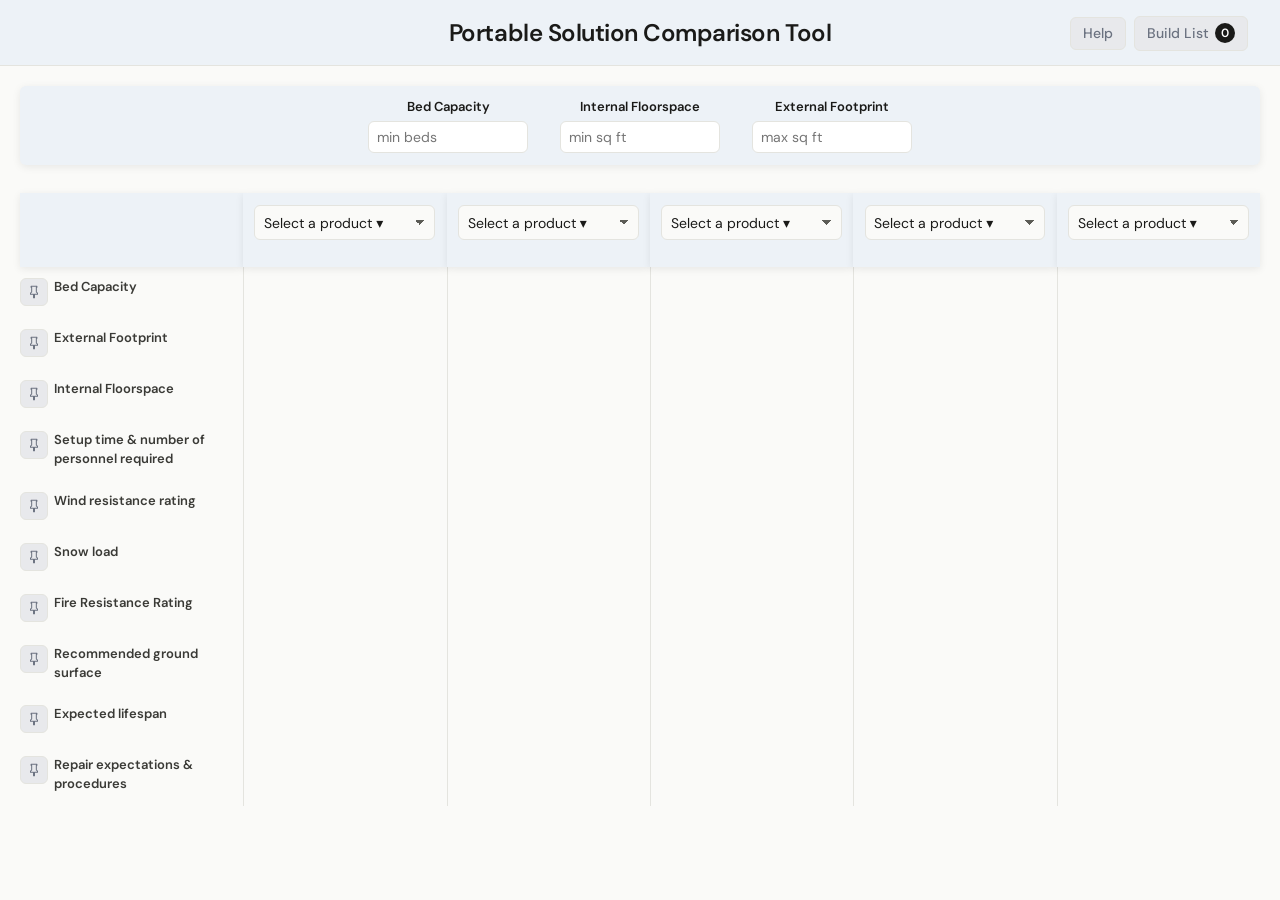
<file: index.html>
<!DOCTYPE html>
<html lang="en">
<head>
  <meta charset="UTF-8">
  <meta name="viewport" content="width=device-width, initial-scale=1.0">
  <title>Portable Solution Comparison Tool</title>
  <link rel="preconnect" href="https://fonts.googleapis.com">
  <link rel="preconnect" href="https://fonts.gstatic.com" crossorigin>
  <link href="https://fonts.googleapis.com/css2?family=DM+Mono:wght@400;500;600&family=DM+Sans:ital,opsz,wght@0,9..40,400;0,9..40,500;0,9..40,600;0,9..40,700;1,9..40,400&display=swap" rel="stylesheet">
  <link rel="stylesheet" href="styles.css">
</head>
<body data-active-view="compare">

<header class="page-header">
  <div class="page-header-inner">
    <h1 class="page-title">Portable Solution Comparison Tool</h1>
    <div class="header-actions">
      <button
        type="button"
        class="help-trigger"
        aria-expanded="false"
        aria-controls="vpc-help-overlay"
      >Help</button>
      <button
        type="button"
        class="build-list-trigger"
        data-build-list-trigger
        aria-label="Build List"
      >
        Build List
        <span class="build-list-badge" data-build-list-badge hidden>0</span>
      </button>
    </div>
  </div>
</header>

<main class="main">
  <div class="view-panel" data-view="compare">
    <div class="filter-bar" data-filter-bar>
      <div class="filter-bar-inner">
        <label class="filter-field">
          <span class="filter-label">Bed Capacity</span>
          <input type="number" class="filter-input" data-filter-input="bedCapacity" step="1" placeholder="min beds">
        </label>
        <label class="filter-field">
          <span class="filter-label">Internal Floorspace</span>
          <input type="number" class="filter-input" data-filter-input="intSqFt" step="1" placeholder="min sq ft">
        </label>
        <label class="filter-field">
          <span class="filter-label">External Footprint</span>
          <input type="number" class="filter-input" data-filter-input="extSqFt" step="1" placeholder="max sq ft">
        </label>
      </div>
    </div>
    <div class="table-panel">
      <table class="compare-table">
        <thead>
          <tr class="untested-banner-row" data-untested-banner-row hidden>
            <th class="untested-banner-cell" colspan="6" scope="colgroup">
              <p class="untested-banner" role="status">
                * Indicates products included in the Portable Solution Catalog, but not independently tested by UC Davis during any IMPACTS project events or exercises.
              </p>
            </th>
          </tr>
          <tr>
            <th class="corner-cell" scope="col"></th>
            <th class="col-head" scope="col" data-col-head="0">
              <div class="col-head-inner">
                <div class="select-floater-host">
                  <div class="select-anchor">
                    <select class="product-select" data-product-select="0" aria-label="Product for column 1"></select>
                  </div>
                </div>
                <div class="logo-trigger-wrap">
                  <img class="vendor-logo" data-vendor-logo="0" alt="" hidden>
                  <button type="button" class="build-list-quick-add" data-build-list-quick-add="0" aria-label="Add to Build List" hidden>+</button>
                  <button type="button" class="info-trigger" data-info-trigger="0" aria-label="Product note" aria-expanded="false" aria-controls="vpc-info-popover" hidden>ⓘ</button>
                </div>
              </div>
            </th>
            <th class="col-head" scope="col" data-col-head="1">
              <div class="col-head-inner">
                <div class="select-floater-host">
                  <div class="select-anchor">
                    <select class="product-select" data-product-select="1" aria-label="Product for column 2"></select>
                  </div>
                </div>
                <div class="logo-trigger-wrap">
                  <img class="vendor-logo" data-vendor-logo="1" alt="" hidden>
                  <button type="button" class="build-list-quick-add" data-build-list-quick-add="1" aria-label="Add to Build List" hidden>+</button>
                  <button type="button" class="info-trigger" data-info-trigger="1" aria-label="Product note" aria-expanded="false" aria-controls="vpc-info-popover" hidden>ⓘ</button>
                </div>
              </div>
            </th>
            <th class="col-head" scope="col" data-col-head="2">
              <div class="col-head-inner">
                <div class="select-floater-host">
                  <div class="select-anchor">
                    <select class="product-select" data-product-select="2" aria-label="Product for column 3"></select>
                  </div>
                </div>
                <div class="logo-trigger-wrap">
                  <img class="vendor-logo" data-vendor-logo="2" alt="" hidden>
                  <button type="button" class="build-list-quick-add" data-build-list-quick-add="2" aria-label="Add to Build List" hidden>+</button>
                  <button type="button" class="info-trigger" data-info-trigger="2" aria-label="Product note" aria-expanded="false" aria-controls="vpc-info-popover" hidden>ⓘ</button>
                </div>
              </div>
            </th>
            <th class="col-head" scope="col" data-col-head="3">
              <div class="col-head-inner">
                <div class="select-floater-host">
                  <div class="select-anchor">
                    <select class="product-select" data-product-select="3" aria-label="Product for column 4"></select>
                  </div>
                </div>
                <div class="logo-trigger-wrap">
                  <img class="vendor-logo" data-vendor-logo="3" alt="" hidden>
                  <button type="button" class="build-list-quick-add" data-build-list-quick-add="3" aria-label="Add to Build List" hidden>+</button>
                  <button type="button" class="info-trigger" data-info-trigger="3" aria-label="Product note" aria-expanded="false" aria-controls="vpc-info-popover" hidden>ⓘ</button>
                </div>
              </div>
            </th>
            <th class="col-head" scope="col" data-col-head="4">
              <div class="col-head-inner">
                <div class="select-floater-host">
                  <div class="select-anchor">
                    <select class="product-select" data-product-select="4" aria-label="Product for column 5"></select>
                  </div>
                </div>
                <div class="logo-trigger-wrap">
                  <img class="vendor-logo" data-vendor-logo="4" alt="" hidden>
                  <button type="button" class="build-list-quick-add" data-build-list-quick-add="4" aria-label="Add to Build List" hidden>+</button>
                  <button type="button" class="info-trigger" data-info-trigger="4" aria-label="Product note" aria-expanded="false" aria-controls="vpc-info-popover" hidden>ⓘ</button>
                </div>
              </div>
            </th>
          </tr>
        </thead>
        <tbody data-spec-body>
          <!-- Rows injected by app.js from specRows -->
        </tbody>
      </table>
    </div>
  </div>

  <div class="view-panel" data-view="build-list" hidden>
    <div class="build-list-toolbar">
      <button type="button" class="build-list-back" data-build-list-back>
        Back to Compare
      </button>
      <button type="button" class="build-list-print" data-build-list-print>
        Print
      </button>
    </div>

    <div class="build-list-add-strip">
      <label class="build-list-field">
        <span class="build-list-field-label">Product</span>
        <select class="product-select build-list-product-select" data-build-list-select aria-label="Product to add"></select>
      </label>
      <label class="build-list-field build-list-field-qty">
        <span class="build-list-field-label">Quantity</span>
        <input
          type="number"
          class="build-list-qty-input"
          data-build-list-add-qty
          min="1"
          max="999"
          step="1"
          value="1"
          aria-label="Quantity to add"
        >
      </label>
      <button type="button" class="build-list-add-btn" data-build-list-add>
        Add
      </button>
    </div>

    <div class="build-list-empty" data-build-list-empty>
      No products in this list yet.
    </div>

    <div class="build-list-table-wrap" data-build-list-table-wrap hidden>
      <table class="build-list-table">
        <thead>
          <tr>
            <th scope="col">Product</th>
            <th scope="col">Qty</th>
            <th scope="col">Beds</th>
            <th scope="col">Interior floorspace</th>
            <th scope="col"><span class="visually-hidden">Remove</span></th>
          </tr>
        </thead>
        <tbody data-build-list-body></tbody>
      </table>
    </div>

    <div class="build-list-totals" data-build-list-totals hidden>
      <div class="build-list-total-row">
        <span class="build-list-total-label">Total beds</span>
        <span class="build-list-total-value" data-build-list-total-beds>—</span>
      </div>
      <div class="build-list-total-row">
        <span class="build-list-total-label">Total interior floorspace</span>
        <span class="build-list-total-value" data-build-list-total-int>—</span>
      </div>
    </div>

    <!-- Same in-memory list; shown only when printing -->
    <div class="build-list-print-region" data-build-list-print-region aria-hidden="true">
      <h1 class="build-list-print-title">Build List</h1>
      <p class="build-list-print-stamp" data-build-list-print-stamp></p>
      <table class="build-list-print-table">
        <thead>
          <tr>
            <th scope="col">Product</th>
            <th scope="col">Qty</th>
            <th scope="col">Beds</th>
            <th scope="col">Interior floorspace</th>
          </tr>
        </thead>
        <tbody data-build-list-print-body></tbody>
      </table>
      <div class="build-list-print-totals" data-build-list-print-totals></div>
    </div>
  </div>
</main>

<div class="popover" id="vpc-info-popover" role="dialog" aria-label="Product note" hidden></div>

<div id="vpc-help-overlay" hidden>
  <div class="help-backdrop" data-help-backdrop></div>
  <div
    class="help-panel"
    role="dialog"
    aria-modal="true"
    aria-labelledby="vpc-help-title"
  >
    <div class="help-panel-header">
      <h2 id="vpc-help-title" class="help-panel-title">How to use this tool</h2>
      <button type="button" class="help-close" aria-label="Close help" data-help-close>
        <span aria-hidden="true">×</span>
      </button>
    </div>

    <div class="help-section">
      <p class="help-line">Click to select products to compare</p>
      <div class="help-graphic" aria-hidden="true">
        <div class="help-illus-dropdown">
          <div class="help-illus-dropdown-face">
            <span class="help-illus-dropdown-label">Select a product</span>
            <span class="help-illus-chevron"></span>
          </div>
          <div class="help-illus-dropdown-menu">
            <span class="help-illus-option">Vendor A</span>
            <span class="help-illus-option">Vendor B</span>
          </div>
        </div>
      </div>
    </div>

    <div class="help-section">
      <p class="help-line">Filter to match your requirements</p>
      <div class="help-graphic" aria-hidden="true">
        <div class="help-illus-filters">
          <div class="help-illus-field">
            <span class="help-illus-field-box">min beds</span>
          </div>
          <div class="help-illus-field">
            <span class="help-illus-field-box">min sq ft</span>
          </div>
          <div class="help-illus-field">
            <span class="help-illus-field-box">max sq ft</span>
          </div>
        </div>
      </div>
    </div>

    <div class="help-section">
      <p class="help-line">Pin rows to keep them at the top</p>
      <div class="help-graphic" aria-hidden="true">
        <div class="help-illus-pin-row">
          <span class="help-illus-pin">
            <svg viewBox="0 0 24 24" width="14" height="14" aria-hidden="true">
              <path d="M16 12V4h1V2H7v2h1v8l-2 2v2h5.2v6h1.6v-6H18v-2l-2-2z" fill="none" stroke="currentColor" stroke-width="1.75" stroke-linejoin="round" stroke-linecap="round"/>
            </svg>
          </span>
          <span class="help-illus-row-bar">Snow load</span>
        </div>
      </div>
    </div>

    <div class="help-section">
      <p class="help-line">Use Build List to total beds and floorspace across products</p>
      <div class="help-graphic" aria-hidden="true">
        <div class="help-illus-build-sequence">
          <div class="help-illus-quick-add-row">
            <span class="help-illus-option">Vendor A</span>
            <span class="build-list-quick-add help-illus-quick-add">+</span>
          </div>
          <div class="help-illus-build-list">
            <span class="help-illus-build-btn">Build List</span>
            <span class="help-illus-build-badge">2</span>
          </div>
        </div>
      </div>
    </div>

    <p class="help-footnote">Look for <span class="help-illus-info" aria-hidden="true">ⓘ</span> for extra details</p>
  </div>
</div>

<script src="data.js"></script>
<script src="app.js"></script>
</body>
</html>
</file>
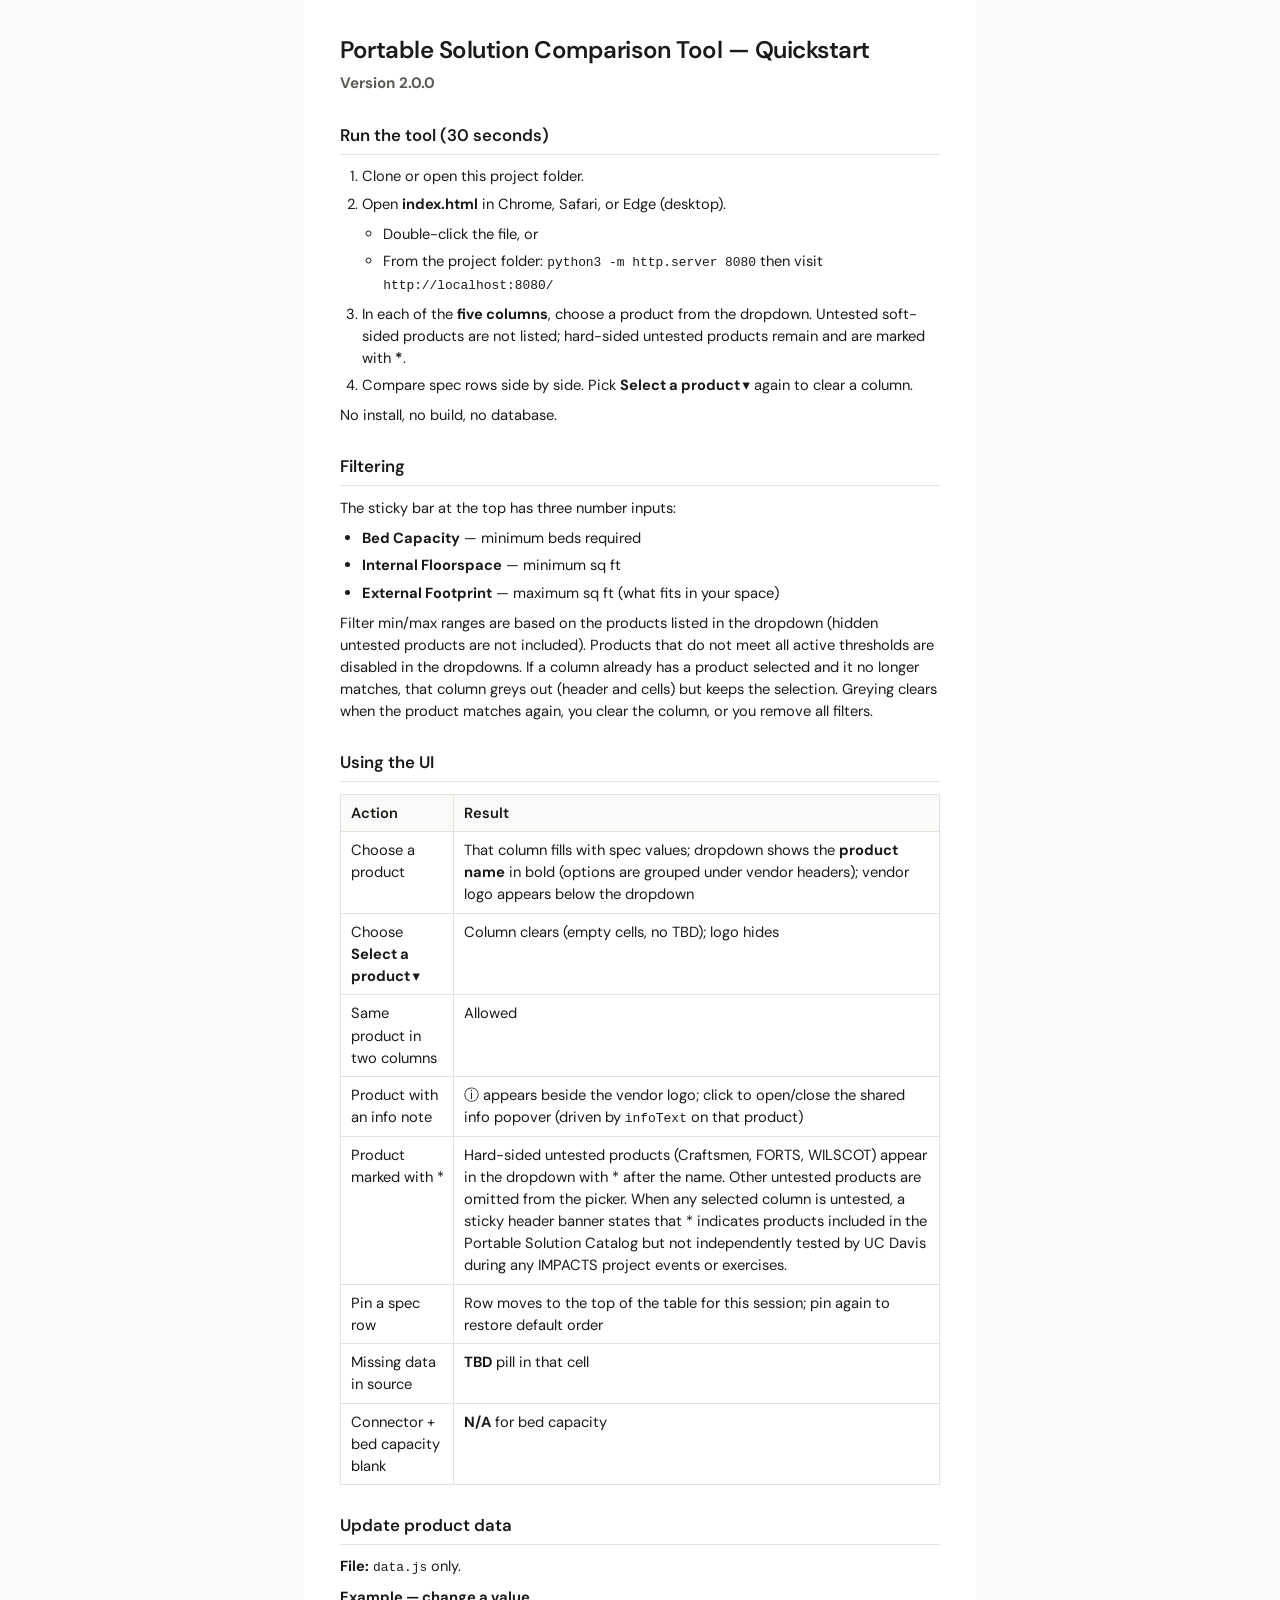
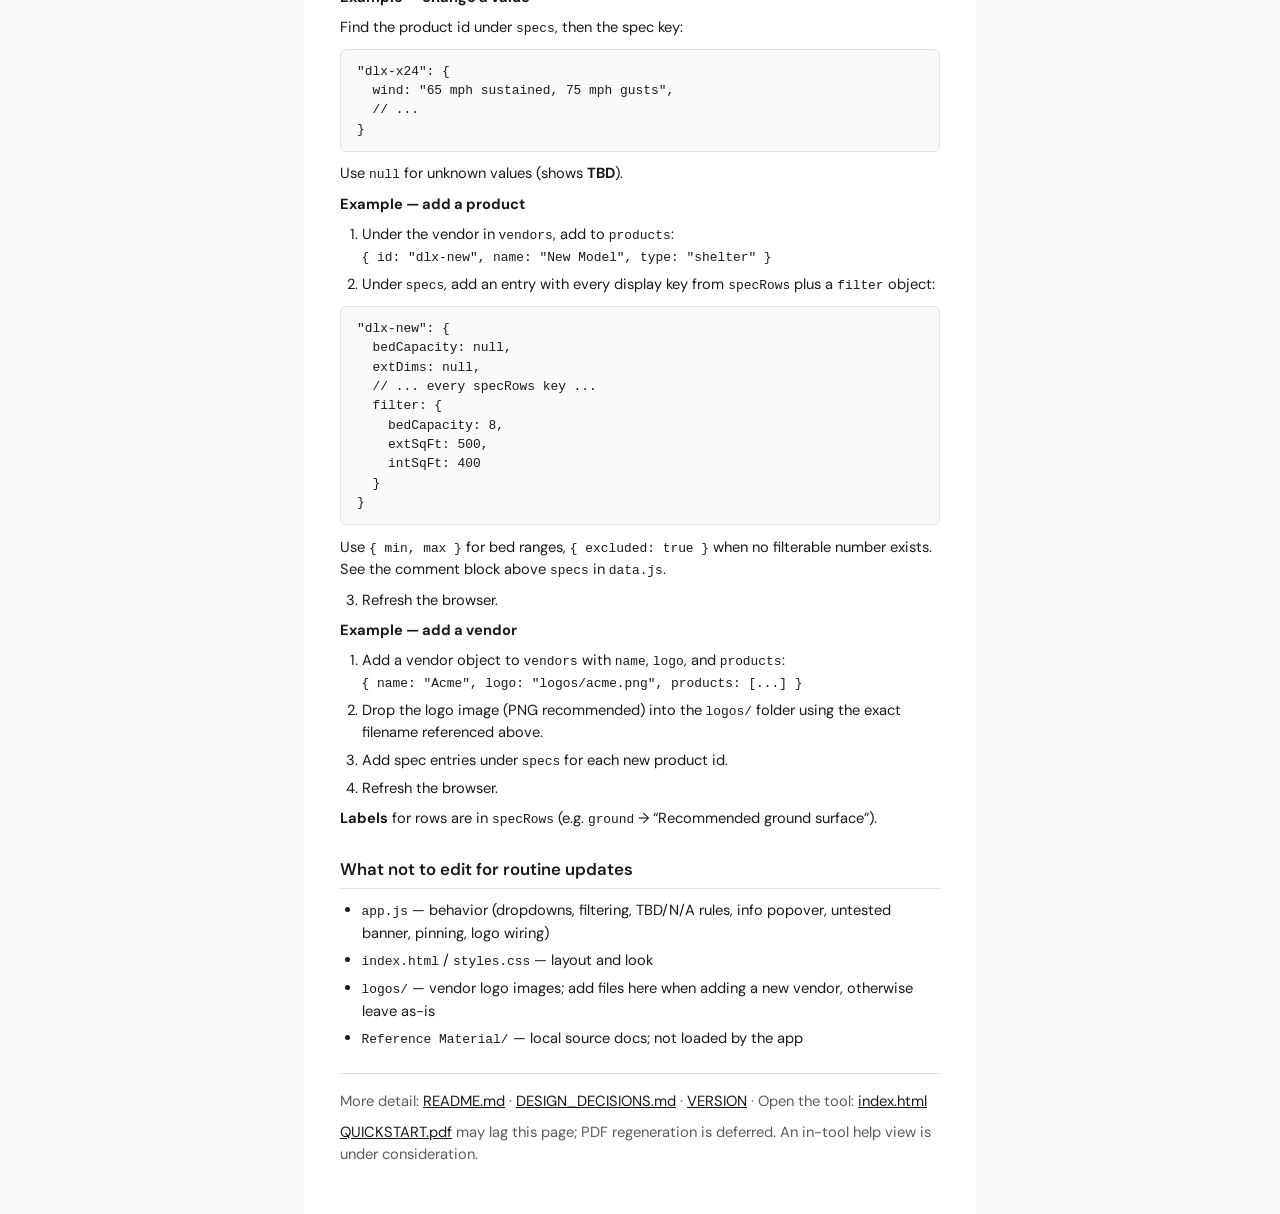
<file: QUICKSTART.html>
<!DOCTYPE html>
<html lang="en">
<head>
  <meta charset="UTF-8">
  <meta name="viewport" content="width=device-width, initial-scale=1.0">
  <title>Portable Solution Comparison Tool — Quickstart</title>
  <link rel="preconnect" href="https://fonts.googleapis.com">
  <link rel="preconnect" href="https://fonts.gstatic.com" crossorigin>
  <link href="https://fonts.googleapis.com/css2?family=DM+Sans:ital,opsz,wght@0,9..40,400;0,9..40,500;0,9..40,600;1,9..40,400&display=swap" rel="stylesheet">
  <style>
    :root {
      --text: #1a1a18;
      --muted: #5c5c56;
      --border: #e4e4df;
      --bg: #fafaf8;
      --surface: #fff;
    }
    * { box-sizing: border-box; }
    body {
      margin: 0;
      font-family: "DM Sans", system-ui, sans-serif;
      font-size: 11pt;
      line-height: 1.5;
      color: var(--text);
      background: var(--bg);
    }
    .doc {
      max-width: 42rem;
      margin: 0 auto;
      padding: 2rem 2.25rem 3rem;
      background: var(--surface);
    }
    h1 {
      margin: 0 0 0.25rem;
      font-size: 1.5rem;
      font-weight: 600;
      letter-spacing: -0.02em;
    }
    .meta {
      margin: 0 0 1.75rem;
      color: var(--muted);
      font-size: 0.95rem;
    }
    h2 {
      margin: 1.75rem 0 0.65rem;
      font-size: 1.05rem;
      font-weight: 600;
      border-bottom: 1px solid var(--border);
      padding-bottom: 0.35rem;
    }
    p { margin: 0.5rem 0; }
    ol, ul { margin: 0.5rem 0; padding-left: 1.35rem; }
    li { margin: 0.35rem 0; }
    table {
      width: 100%;
      border-collapse: collapse;
      margin: 0.75rem 0 1rem;
      font-size: 0.92rem;
    }
    th, td {
      text-align: left;
      vertical-align: top;
      padding: 0.45rem 0.6rem;
      border: 1px solid var(--border);
    }
    th {
      font-weight: 600;
      background: var(--bg);
    }
    code, pre {
      font-family: ui-monospace, "SF Mono", Menlo, monospace;
      font-size: 0.88em;
    }
    pre {
      margin: 0.65rem 0;
      padding: 0.75rem 1rem;
      background: var(--bg);
      border: 1px solid var(--border);
      border-radius: 6px;
      overflow-x: auto;
      white-space: pre-wrap;
    }
    .links {
      margin-top: 1.5rem;
      padding-top: 1rem;
      border-top: 1px solid var(--border);
      font-size: 0.92rem;
      color: var(--muted);
    }
    .links a { color: var(--text); }
    @media print {
      body { background: #fff; }
      .doc {
        max-width: none;
        padding: 0;
        box-shadow: none;
      }
      h2 { break-after: avoid; }
      table, pre { break-inside: avoid; }
    }
  </style>
</head>
<body>
  <article class="doc">
    <h1>Portable Solution Comparison Tool — Quickstart</h1>
    <p class="meta"><strong>Version 2.0.0</strong></p>

    <h2>Run the tool (30 seconds)</h2>
    <ol>
      <li>Clone or open this project folder.</li>
      <li>Open <strong>index.html</strong> in Chrome, Safari, or Edge (desktop).
        <ul>
          <li>Double-click the file, or</li>
          <li>From the project folder: <code>python3 -m http.server 8080</code> then visit <code>http://localhost:8080/</code></li>
        </ul>
      </li>
      <li>In each of the <strong>five columns</strong>, choose a product from the dropdown. Untested soft-sided products are not listed; hard-sided untested products remain and are marked with <strong>*</strong>.</li>
      <li>Compare spec rows side by side. Pick <strong>Select a product ▾</strong> again to clear a column.</li>
    </ol>
    <p>No install, no build, no database.</p>

    <h2>Filtering</h2>
    <p>The sticky bar at the top has three number inputs:</p>
    <ul>
      <li><strong>Bed Capacity</strong> — minimum beds required</li>
      <li><strong>Internal Floorspace</strong> — minimum sq ft</li>
      <li><strong>External Footprint</strong> — maximum sq ft (what fits in your space)</li>
    </ul>
    <p>Filter min/max ranges are based on the products listed in the dropdown (hidden untested products are not included). Products that do not meet all active thresholds are disabled in the dropdowns. If a column already has a product selected and it no longer matches, that column greys out (header and cells) but keeps the selection. Greying clears when the product matches again, you clear the column, or you remove all filters.</p>

    <h2>Using the UI</h2>
    <table>
      <thead>
        <tr><th>Action</th><th>Result</th></tr>
      </thead>
      <tbody>
        <tr>
          <td>Choose a product</td>
          <td>That column fills with spec values; dropdown shows the <strong>product name</strong> in bold (options are grouped under vendor headers); vendor logo appears below the dropdown</td>
        </tr>
        <tr>
          <td>Choose <strong>Select a product ▾</strong></td>
          <td>Column clears (empty cells, no TBD); logo hides</td>
        </tr>
        <tr>
          <td>Same product in two columns</td>
          <td>Allowed</td>
        </tr>
        <tr>
          <td>Product with an info note</td>
          <td>ⓘ appears beside the vendor logo; click to open/close the shared info popover (driven by <code>infoText</code> on that product)</td>
        </tr>
        <tr>
          <td>Product marked with *</td>
          <td>Hard-sided untested products (Craftsmen, FORTS, WILSCOT) appear in the dropdown with * after the name. Other untested products are omitted from the picker. When any selected column is untested, a sticky header banner states that * indicates products included in the Portable Solution Catalog but not independently tested by UC Davis during any IMPACTS project events or exercises.</td>
        </tr>
        <tr>
          <td>Pin a spec row</td>
          <td>Row moves to the top of the table for this session; pin again to restore default order</td>
        </tr>
        <tr>
          <td>Missing data in source</td>
          <td><strong>TBD</strong> pill in that cell</td>
        </tr>
        <tr>
          <td>Connector + bed capacity blank</td>
          <td><strong>N/A</strong> for bed capacity</td>
        </tr>
      </tbody>
    </table>

    <h2>Update product data</h2>
    <p><strong>File:</strong> <code>data.js</code> only.</p>
    <p><strong>Example — change a value</strong></p>
    <p>Find the product id under <code>specs</code>, then the spec key:</p>
    <pre>"dlx-x24": {
  wind: "65 mph sustained, 75 mph gusts",
  // ...
}</pre>
    <p>Use <code>null</code> for unknown values (shows <strong>TBD</strong>).</p>
    <p><strong>Example — add a product</strong></p>
    <ol>
      <li>Under the vendor in <code>vendors</code>, add to <code>products</code>:<br>
        <code>{ id: "dlx-new", name: "New Model", type: "shelter" }</code></li>
      <li>Under <code>specs</code>, add an entry with every display key from <code>specRows</code> plus a <code>filter</code> object:</li>
    </ol>
    <pre>"dlx-new": {
  bedCapacity: null,
  extDims: null,
  // ... every specRows key ...
  filter: {
    bedCapacity: 8,
    extSqFt: 500,
    intSqFt: 400
  }
}</pre>
    <p>Use <code>{ min, max }</code> for bed ranges, <code>{ excluded: true }</code> when no filterable number exists. See the comment block above <code>specs</code> in <code>data.js</code>.</p>
    <ol start="3">
      <li>Refresh the browser.</li>
    </ol>
    <p><strong>Example — add a vendor</strong></p>
    <ol>
      <li>Add a vendor object to <code>vendors</code> with <code>name</code>, <code>logo</code>, and <code>products</code>:<br>
        <code>{ name: "Acme", logo: "logos/acme.png", products: [...] }</code></li>
      <li>Drop the logo image (PNG recommended) into the <code>logos/</code> folder using the exact filename referenced above.</li>
      <li>Add spec entries under <code>specs</code> for each new product id.</li>
      <li>Refresh the browser.</li>
    </ol>
    <p><strong>Labels</strong> for rows are in <code>specRows</code> (e.g. <code>ground</code> → “Recommended ground surface”).</p>

    <h2>What not to edit for routine updates</h2>
    <ul>
      <li><code>app.js</code> — behavior (dropdowns, filtering, TBD/N/A rules, info popover, untested banner, pinning, logo wiring)</li>
      <li><code>index.html</code> / <code>styles.css</code> — layout and look</li>
      <li><code>logos/</code> — vendor logo images; add files here when adding a new vendor, otherwise leave as-is</li>
      <li><code>Reference Material/</code> — local source docs; not loaded by the app</li>
    </ul>

    <p class="links">
      More detail: <a href="README.md">README.md</a> ·
      <a href="DESIGN_DECISIONS.md">DESIGN_DECISIONS.md</a> ·
      <a href="VERSION">VERSION</a> ·
      Open the tool: <a href="index.html">index.html</a><br>
      <span style="margin-top:0.5rem;display:inline-block"><a href="QUICKSTART.pdf">QUICKSTART.pdf</a> may lag this page; PDF regeneration is deferred. An in-tool help view is under consideration.</span>
    </p>
  </article>
</body>
</html>
</file>
<file: styles.css>
/* Portable Solution Comparison Tool — desktop-focused layout */

:root {
  --bg: #fafaf8;
  --surface: #ffffff;
  --header-tint: #edf2f7;
  --text: #1a1a18;
  --text-muted: #5c5c56;
  --border: #e4e4df;
  --accent: #6b7280;
  --accent-soft: #e8e9ec;
  --pill-bg: #e8e9ec;
  --filter-bar-height: 0px;
  --col-head-sticky-top: 0px;
}

*,
*::before,
*::after {
  box-sizing: border-box;
}

html {
  font-size: 16px;
}

body {
  margin: 0;
  min-width: 960px;
  font-family: "DM Sans", system-ui, -apple-system, sans-serif;
  font-optical-sizing: auto;
  font-weight: 400;
  color: var(--text);
  background: var(--bg);
  line-height: 1.45;
}

.page-header {
  padding: 1rem 2rem 0.875rem;
  border-bottom: 1px solid var(--border);
  background: var(--header-tint);
}

.page-header-inner {
  display: grid;
  grid-template-columns: 1fr auto 1fr;
  align-items: center;
  gap: 0.75rem;
}

.page-title {
  grid-column: 2;
  margin: 0;
  font-size: 1.5rem;
  font-weight: 600;
  letter-spacing: -0.02em;
  text-align: center;
}

.header-actions {
  grid-column: 3;
  justify-self: end;
  display: flex;
  align-items: center;
  gap: 0.5rem;
}

.help-trigger,
.build-list-trigger {
  font-family: "DM Sans", system-ui, sans-serif;
  font-size: 0.875rem;
  font-weight: 500;
  padding: 0.4rem 0.75rem;
  border: 1px solid var(--border);
  border-radius: 6px;
  background: var(--accent-soft);
  color: var(--accent);
  cursor: pointer;
}

.help-trigger:hover,
.build-list-trigger:hover {
  background: #dde0e5;
}

.help-trigger:focus-visible,
.build-list-trigger:focus-visible {
  outline: 2px solid var(--accent);
  outline-offset: 1px;
}

.build-list-trigger {
  display: inline-flex;
  align-items: center;
  gap: 0.4rem;
}

.build-list-badge {
  display: inline-flex;
  align-items: center;
  justify-content: center;
  min-width: 1.25rem;
  height: 1.25rem;
  padding: 0 0.35rem;
  border-radius: 999px;
  background: var(--text);
  color: #fff;
  font-size: 0.75rem;
  font-weight: 600;
  line-height: 1;
}

.build-list-badge.is-pulsing {
  animation: build-list-badge-pulse 0.65s ease-out;
}

@keyframes build-list-badge-pulse {
  0% {
    transform: scale(1);
    background-color: var(--text);
    box-shadow: 0 0 0 0 rgba(107, 114, 128, 0);
  }
  38% {
    transform: scale(1.55);
    background-color: var(--accent);
    box-shadow: 0 0 0 0.3rem rgba(107, 114, 128, 0.3);
  }
  100% {
    transform: scale(1);
    background-color: var(--text);
    box-shadow: 0 0 0 0 rgba(107, 114, 128, 0);
  }
}

.build-list-trigger[aria-disabled="true"] {
  cursor: default;
  opacity: 0.85;
}

.build-list-trigger[aria-disabled="true"]:hover {
  background: var(--accent-soft);
}

.visually-hidden {
  position: absolute;
  width: 1px;
  height: 1px;
  padding: 0;
  margin: -1px;
  overflow: hidden;
  clip: rect(0, 0, 0, 0);
  white-space: nowrap;
  border: 0;
}

.main {
  padding: 1.25rem 0.75rem 3rem;
  max-width: none;
  margin: 0 auto;
}

.view-panel[hidden] {
  display: none !important;
}

.filter-bar {
  position: sticky;
  top: 0;
  z-index: 11;
  margin: 0 0.5rem 0.5rem;
  padding: 0.75rem 0.65rem;
  background: var(--header-tint);
  border-radius: 6px;
  box-shadow: 0 2px 8px rgba(0, 0, 0, 0.08);
}

.filter-bar-inner {
  display: flex;
  flex-wrap: wrap;
  gap: 1rem 2rem;
  align-items: flex-end;
  justify-content: center;
}

.filter-field {
  display: flex;
  flex-direction: column;
  align-items: center;
  gap: 0.25rem;
  flex: 0 1 auto;
}

.filter-label {
  font-size: 0.8125rem;
  font-weight: 600;
  color: var(--text);
  text-align: center;
  white-space: nowrap;
}

.filter-input {
  font-family: "DM Sans", system-ui, sans-serif;
  font-size: 0.875rem;
  padding: 0.4rem 0.5rem;
  border: 1px solid var(--border);
  border-radius: 6px;
  background: var(--surface);
  color: var(--text);
  width: 10rem;
}

.filter-input:focus {
  outline: 2px solid var(--accent);
  outline-offset: 1px;
}

.table-panel {
  margin-left: auto;
  margin-right: auto;
  padding: 1.25rem 0.5rem 1.5rem;
}

.compare-table {
  width: 100%;
  border-collapse: separate;
  border-spacing: 0;
  table-layout: fixed;
}

.corner-cell {
  width: 18%;
  min-width: 168px;
  vertical-align: top;
  padding: 0.75rem 0.65rem 1.05rem 0;
  position: sticky;
  top: var(--col-head-sticky-top);
  z-index: 10;
  background: var(--header-tint);
  box-shadow: 0 2px 8px rgba(0, 0, 0, 0.08);
}

.col-head {
  width: 16.4%;
  vertical-align: top;
  text-align: center;
  font-weight: 400;
  padding: 0.75rem 0.65rem 1.05rem 0.65rem;
  position: sticky;
  top: var(--col-head-sticky-top);
  z-index: 10;
  background: var(--header-tint);
  box-shadow: 0 2px 8px rgba(0, 0, 0, 0.08);
}

.col-head-inner {
  display: flex;
  flex-direction: column;
  align-items: center;
  width: 100%;
}

.select-floater-host {
  width: 100%;
  text-align: center;
}

.logo-trigger-wrap {
  display: inline-flex;
  align-items: center;
  justify-content: center;
  gap: 0.4rem;
  margin-top: 10px;
  width: 100%;
}

.vendor-logo {
  display: block;
  width: 8rem;
  height: 2.5rem;
  object-fit: contain;
  object-position: center;
}

.vendor-logo[hidden] {
  display: none;
}

.select-anchor {
  display: inline-block;
  text-align: left;
  max-width: 100%;
}

.product-select {
  display: block;
  width: 100%;
  max-width: 100%;
  margin: 0 auto;
  font-family: "DM Sans", system-ui, sans-serif;
  font-size: 0.875rem;
  font-weight: 400;
  padding: 0.45rem 2rem 0.45rem 0.55rem;
  border: 1px solid var(--border);
  border-radius: 6px;
  background-color: var(--bg);
  color: var(--text);
  cursor: pointer;
  appearance: none;
  text-overflow: ellipsis;
  overflow: hidden;
  white-space: nowrap;
  background-image: linear-gradient(45deg, transparent 50%, var(--text-muted) 50%),
    linear-gradient(135deg, var(--text-muted) 50%, transparent 50%);
  background-position: calc(100% - 14px) 0.85rem, calc(100% - 9px) 0.85rem;
  background-size: 5px 5px;
  background-repeat: no-repeat;
}

.product-select option {
  font-family: "DM Sans", system-ui, sans-serif;
  font-weight: 400;
  font-style: normal;
  color: var(--text);
  font-size: 0.875rem;
}

.product-select option:disabled {
  color: var(--text-muted);
}

.col-head.is-filter-nonconforming,
td.value-cell.is-filter-nonconforming {
  background-color: var(--accent-soft);
  color: var(--text-muted);
  opacity: 0.65;
}

.product-select:hover {
  border-color: #c9cac4;
}

.product-select:focus {
  outline: 2px solid var(--accent);
  outline-offset: 1px;
}

.product-select.has-selection {
  font-weight: 700;
}

.info-trigger,
.build-list-quick-add {
  flex-shrink: 0;
  width: 1.75rem;
  height: 1.75rem;
  padding: 0;
  border: 1px solid var(--border);
  border-radius: 6px;
  background: var(--accent-soft);
  color: var(--accent);
  font-size: 0.85rem;
  line-height: 1;
  cursor: pointer;
  display: inline-flex;
  align-items: center;
  justify-content: center;
}

.info-trigger[hidden],
.build-list-quick-add[hidden] {
  display: none;
}

.info-trigger:hover,
.build-list-quick-add:hover {
  background: #dde0e5;
}

.info-trigger:focus-visible,
.build-list-quick-add:focus-visible {
  outline: 2px solid var(--accent);
  outline-offset: 1px;
}

.build-list-quick-add.is-qty-flash {
  font-size: 0.7rem;
  font-weight: 700;
}

.build-list-quick-add.is-pulsing {
  animation: build-list-quick-add-pulse 0.6s ease-out;
}

@keyframes build-list-quick-add-pulse {
  0% {
    transform: scale(1);
    background-color: var(--accent-soft);
    color: var(--accent);
    box-shadow: 0 0 0 0 rgba(107, 114, 128, 0);
  }
  38% {
    transform: scale(1.4);
    background-color: var(--accent);
    color: #fff;
    box-shadow: 0 0 0 0.25rem rgba(107, 114, 128, 0.3);
  }
  100% {
    transform: scale(1);
    background-color: var(--accent-soft);
    color: var(--accent);
    box-shadow: 0 0 0 0 rgba(107, 114, 128, 0);
  }
}

.spec-label-cell {
  padding: 0.71875rem 0.65rem 0.71875rem 0;
  text-align: left;
  font-family: "DM Sans", system-ui, sans-serif;
  font-weight: 600;
  font-size: 0.8125rem;
  color: #3a3a36;
  vertical-align: top;
  width: 18%;
}

.spec-label-inner {
  display: flex;
  align-items: flex-start;
  gap: 0.4rem;
}

.spec-label-text {
  flex: 1;
  min-width: 0;
}

.pin-trigger {
  flex-shrink: 0;
  width: 1.75rem;
  height: 1.75rem;
  padding: 0;
  border: 1px solid var(--border);
  border-radius: 6px;
  background: var(--accent-soft);
  color: var(--accent);
  cursor: pointer;
  display: inline-flex;
  align-items: center;
  justify-content: center;
}

.pin-trigger svg {
  display: block;
}

.pin-trigger svg path {
  fill: none;
  stroke: currentColor;
  stroke-width: 1.75;
  stroke-linejoin: round;
  stroke-linecap: round;
}

.pin-trigger.is-pinned {
  background: var(--accent);
  color: var(--surface);
}

.pin-trigger.is-pinned svg path {
  fill: currentColor;
  stroke: currentColor;
}

.pin-trigger:hover {
  background: #dde0e5;
}

.pin-trigger.is-pinned:hover {
  background: #5a6270;
}

.pin-trigger:focus-visible {
  outline: 2px solid var(--accent);
  outline-offset: 1px;
}

.value-cell {
  padding: 0.71875rem 0.65rem;
  font-family: "DM Mono", ui-monospace, monospace;
  font-size: 0.78rem;
  font-weight: 400;
  line-height: 1.6;
  vertical-align: top;
  border-left: 1px solid var(--border);
  color: var(--text);
  word-wrap: break-word;
}

.value-text {
  display: block;
}

.cell-na {
  color: var(--text-muted);
  font-family: "DM Mono", ui-monospace, monospace;
  font-size: 0.78rem;
}

.tbd-pill {
  display: inline-block;
  padding: 0.12rem 0.4rem;
  border-radius: 999px;
  background: var(--pill-bg);
  color: var(--accent);
  font-size: 0.62rem;
  font-weight: 500;
  letter-spacing: 0.06em;
  text-transform: uppercase;
  font-family: "DM Mono", ui-monospace, monospace;
}

.popover {
  position: fixed;
  z-index: 1000;
  max-width: min(22rem, calc(100vw - 2rem));
  padding: 0.85rem 1rem;
  background: var(--surface);
  border: 1px solid var(--border);
  border-radius: 8px;
  box-shadow: 0 8px 28px rgba(26, 26, 24, 0.12);
}

.popover-body {
  margin: 0;
  font-family: "DM Sans", system-ui, sans-serif;
  font-size: 0.8125rem;
  color: var(--text);
  line-height: 1.5;
}

.untested-banner-row[hidden] {
  display: none;
}

.untested-banner-cell {
  position: sticky;
  top: var(--filter-bar-height);
  z-index: 11;
  padding: 0.85rem 1rem;
  text-align: center;
  font-weight: 400;
  background: var(--header-tint);
  box-shadow: 0 2px 8px rgba(0, 0, 0, 0.08);
  border-bottom: 1px solid var(--border);
}

.untested-banner {
  margin: 0 auto;
  max-width: 52rem;
  font-family: "DM Sans", system-ui, sans-serif;
  font-size: 0.8125rem;
  font-weight: 500;
  color: var(--text);
  line-height: 1.45;
  text-align: center;
}

/* —— Help overlay (isolated; do not share with .popover / table controls) —— */

#vpc-help-overlay {
  position: fixed;
  inset: 0;
  z-index: 2000;
  display: flex;
  align-items: center;
  justify-content: center;
  padding: 1.5rem;
}

#vpc-help-overlay[hidden] {
  display: none;
}

.help-backdrop {
  position: absolute;
  inset: 0;
  background: rgba(26, 26, 24, 0.45);
}

.help-panel {
  position: relative;
  z-index: 1;
  width: min(28rem, calc(100vw - 2rem));
  max-height: calc(100vh - 3rem);
  overflow: auto;
  padding: 1.25rem 1.35rem 1.35rem;
  background: var(--surface);
  border: 1px solid var(--border);
  border-radius: 8px;
  box-shadow: 0 12px 40px rgba(26, 26, 24, 0.18);
}

.help-panel-header {
  display: flex;
  align-items: flex-start;
  justify-content: space-between;
  gap: 0.75rem;
  margin-bottom: 1.15rem;
}

.help-panel-title {
  margin: 0;
  font-size: 1.125rem;
  font-weight: 600;
  letter-spacing: -0.02em;
  color: var(--text);
}

.help-close {
  flex-shrink: 0;
  width: 1.75rem;
  height: 1.75rem;
  padding: 0;
  border: 1px solid var(--border);
  border-radius: 6px;
  background: var(--accent-soft);
  color: var(--accent);
  font-size: 1.25rem;
  line-height: 1;
  cursor: pointer;
  display: inline-flex;
  align-items: center;
  justify-content: center;
}

.help-close:hover {
  background: #dde0e5;
}

.help-close:focus-visible {
  outline: 2px solid var(--accent);
  outline-offset: 1px;
}

.help-section {
  display: flex;
  flex-direction: column;
  gap: 0.55rem;
  margin-bottom: 1.15rem;
}

.help-line {
  margin: 0;
  font-size: 0.875rem;
  font-weight: 500;
  color: var(--text);
}

.help-graphic {
  display: flex;
  justify-content: flex-start;
}

.help-footnote {
  margin: 0.25rem 0 0;
  padding-top: 0.75rem;
  border-top: 1px solid var(--border);
  font-size: 0.8125rem;
  color: var(--text-muted);
}

.help-illus-info {
  display: inline-flex;
  align-items: center;
  justify-content: center;
  vertical-align: middle;
  width: 1.75rem;
  height: 1.75rem;
  margin: 0 0.1rem;
  border: 1px solid var(--border);
  border-radius: 6px;
  background: var(--accent-soft);
  color: var(--accent);
  font-size: 0.85rem;
  line-height: 1;
}

/* Static illustrations — help-only classes */

.help-illus-dropdown {
  width: 14rem;
}

.help-illus-dropdown-face {
  display: flex;
  align-items: center;
  justify-content: space-between;
  gap: 0.5rem;
  padding: 0.5rem 0.7rem;
  border: 1px solid var(--border);
  border-radius: 6px;
  background: var(--bg);
}

.help-illus-dropdown-label {
  font-size: 0.8125rem;
  color: var(--text-muted);
  white-space: nowrap;
  overflow: hidden;
  text-overflow: ellipsis;
}

.help-illus-chevron {
  flex-shrink: 0;
  width: 0;
  height: 0;
  border-left: 4px solid transparent;
  border-right: 4px solid transparent;
  border-top: 5px solid var(--text-muted);
}

.help-illus-dropdown-menu {
  margin-top: 0.35rem;
  padding: 0.45rem 0;
  min-height: 4.25rem;
  border: 1px solid var(--border);
  border-radius: 6px;
  background: var(--surface);
}

.help-illus-option {
  display: block;
  padding: 0.45rem 0.75rem;
  font-size: 0.8125rem;
  color: var(--text-muted);
}

.help-illus-filters {
  display: flex;
  flex-wrap: wrap;
  gap: 0.65rem 0.85rem;
}

.help-illus-field {
  display: flex;
  flex-direction: column;
  align-items: flex-start;
}

.help-illus-field-box {
  display: block;
  box-sizing: border-box;
  width: 6.5rem;
  min-height: 1.85rem;
  padding: 0.35rem 0.5rem;
  border: 1px solid var(--border);
  border-radius: 6px;
  background: var(--surface);
  font-size: 0.8125rem;
  color: var(--text-muted);
  line-height: 1.25;
}

.help-illus-pin-row {
  display: inline-flex;
  align-items: center;
  gap: 0.4rem;
}

.help-illus-pin {
  flex-shrink: 0;
  width: 1.75rem;
  height: 1.75rem;
  border: 1px solid var(--border);
  border-radius: 6px;
  background: var(--accent-soft);
  color: var(--accent);
  display: inline-flex;
  align-items: center;
  justify-content: center;
}

.help-illus-pin svg {
  display: block;
}

.help-illus-row-bar {
  font-size: 0.8125rem;
  font-weight: 600;
  color: #3a3a36;
  padding: 0.35rem 0.5rem;
  border-radius: 4px;
  background: var(--bg);
}

.help-illus-build-sequence {
  display: flex;
  align-items: center;
  gap: 0.55rem;
}

.help-illus-quick-add-row {
  display: inline-flex;
  align-items: center;
  gap: 0.4rem;
}

.build-list-quick-add.help-illus-quick-add {
  pointer-events: none;
  cursor: default;
  background: var(--accent-soft);
}

.help-illus-build-list {
  display: inline-flex;
  align-items: center;
  gap: 0.4rem;
  padding: 0.4rem 0.75rem;
  border: 1px solid var(--border);
  border-radius: 6px;
  background: var(--accent-soft);
  color: var(--accent);
  font-size: 0.8125rem;
  font-weight: 500;
}

.help-illus-build-badge {
  display: inline-flex;
  align-items: center;
  justify-content: center;
  min-width: 1.15rem;
  height: 1.15rem;
  padding: 0 0.3rem;
  border-radius: 999px;
  background: var(--text);
  color: #fff;
  font-size: 0.7rem;
  font-weight: 600;
}

/* —— Build List view —— */

.build-list-toolbar {
  display: flex;
  align-items: center;
  justify-content: space-between;
  gap: 0.75rem;
  margin: 0 0.5rem 1rem;
}

.build-list-back,
.build-list-print,
.build-list-add-btn {
  font-family: "DM Sans", system-ui, sans-serif;
  font-size: 0.875rem;
  font-weight: 500;
  padding: 0.4rem 0.75rem;
  border: 1px solid var(--border);
  border-radius: 6px;
  background: var(--accent-soft);
  color: var(--accent);
  cursor: pointer;
}

.build-list-back:hover,
.build-list-print:hover,
.build-list-add-btn:hover {
  background: #dde0e5;
}

.build-list-back:focus-visible,
.build-list-print:focus-visible,
.build-list-add-btn:focus-visible {
  outline: 2px solid var(--accent);
  outline-offset: 1px;
}

.build-list-add-strip {
  display: flex;
  flex-wrap: wrap;
  align-items: flex-end;
  gap: 0.75rem 1rem;
  margin: 0 0.5rem 1.25rem;
  padding: 0.85rem 1rem;
  background: var(--header-tint);
  border-radius: 6px;
  box-shadow: 0 2px 8px rgba(0, 0, 0, 0.06);
}

.build-list-field {
  display: flex;
  flex-direction: column;
  gap: 0.25rem;
  min-width: 0;
}

.build-list-field-label {
  font-size: 0.8125rem;
  font-weight: 600;
  color: var(--text);
}

.build-list-product-select {
  min-width: 16rem;
  max-width: 28rem;
}

.build-list-field-qty {
  width: 5.5rem;
}

.build-list-qty-input,
.build-list-line-qty {
  font-family: "DM Mono", ui-monospace, monospace;
  font-size: 0.875rem;
  padding: 0.4rem 0.5rem;
  border: 1px solid var(--border);
  border-radius: 6px;
  background: var(--surface);
  color: var(--text);
  width: 100%;
}

.build-list-line-qty {
  width: 4.5rem;
}

.build-list-empty {
  margin: 2rem 0.5rem;
  padding: 1.5rem;
  text-align: center;
  color: var(--text-muted);
  font-size: 0.95rem;
  border: 1px dashed var(--border);
  border-radius: 6px;
  background: var(--surface);
}

.build-list-table-wrap {
  margin: 0 0.5rem 1.25rem;
  overflow-x: auto;
  background: var(--surface);
  border: 1px solid var(--border);
  border-radius: 6px;
}

.build-list-table {
  width: 100%;
  border-collapse: collapse;
  font-size: 0.9rem;
}

.build-list-table th,
.build-list-table td {
  padding: 0.65rem 0.75rem;
  text-align: left;
  border-bottom: 1px solid var(--border);
  vertical-align: middle;
}

.build-list-table th {
  font-weight: 600;
  background: var(--header-tint);
  color: var(--text);
}

.build-list-table tbody tr:last-child td {
  border-bottom: none;
}

.build-list-product-cell {
  font-weight: 500;
}

.build-list-product-untested {
  color: var(--text-muted);
  font-weight: 400;
}

.build-list-remove {
  font-family: "DM Sans", system-ui, sans-serif;
  font-size: 0.8125rem;
  padding: 0.3rem 0.55rem;
  border: 1px solid var(--border);
  border-radius: 6px;
  background: transparent;
  color: var(--text-muted);
  cursor: pointer;
}

.build-list-remove:hover {
  background: var(--accent-soft);
  color: var(--text);
}

.build-list-totals {
  margin: 0 0.5rem 2rem;
  padding: 0.85rem 1rem;
  background: var(--surface);
  border: 1px solid var(--border);
  border-radius: 6px;
  max-width: 28rem;
}

.build-list-total-row {
  display: flex;
  justify-content: space-between;
  gap: 1rem;
  padding: 0.35rem 0;
}

.build-list-total-row + .build-list-total-row {
  border-top: 1px solid var(--border);
}

.build-list-total-label {
  font-weight: 600;
  font-size: 0.9rem;
}

.build-list-total-value {
  font-family: "DM Mono", ui-monospace, monospace;
  font-size: 0.9rem;
  font-weight: 500;
}

.build-list-print-region {
  display: none;
}

@media print {
  body {
    min-width: 0;
    background: #fff;
    color: #000;
  }

  .page-header,
  .popover,
  #vpc-help-overlay,
  [data-view="compare"],
  .build-list-toolbar,
  .build-list-add-strip,
  .build-list-empty,
  .build-list-table-wrap,
  .build-list-totals {
    display: none !important;
  }

  body[data-active-view="build-list"] .build-list-print-region {
    display: block !important;
  }

  .build-list-print-title {
    margin: 0 0 0.25rem;
    font-size: 1.35rem;
  }

  .build-list-print-stamp {
    margin: 0 0 1rem;
    color: #444;
    font-size: 0.9rem;
  }

  .build-list-print-table {
    width: 100%;
    border-collapse: collapse;
    font-size: 0.9rem;
    margin-bottom: 1rem;
  }

  .build-list-print-table th,
  .build-list-print-table td {
    border: 1px solid #ccc;
    padding: 0.4rem 0.5rem;
    text-align: left;
  }

  .build-list-print-totals {
    font-size: 0.95rem;
    font-weight: bold;
    border-top: 1px solid #333;
    padding-top: 0.75rem;
  }

  .build-list-print-totals p {
    margin: 0.25rem 0;
    font-weight: bold;
  }
}
</file>
